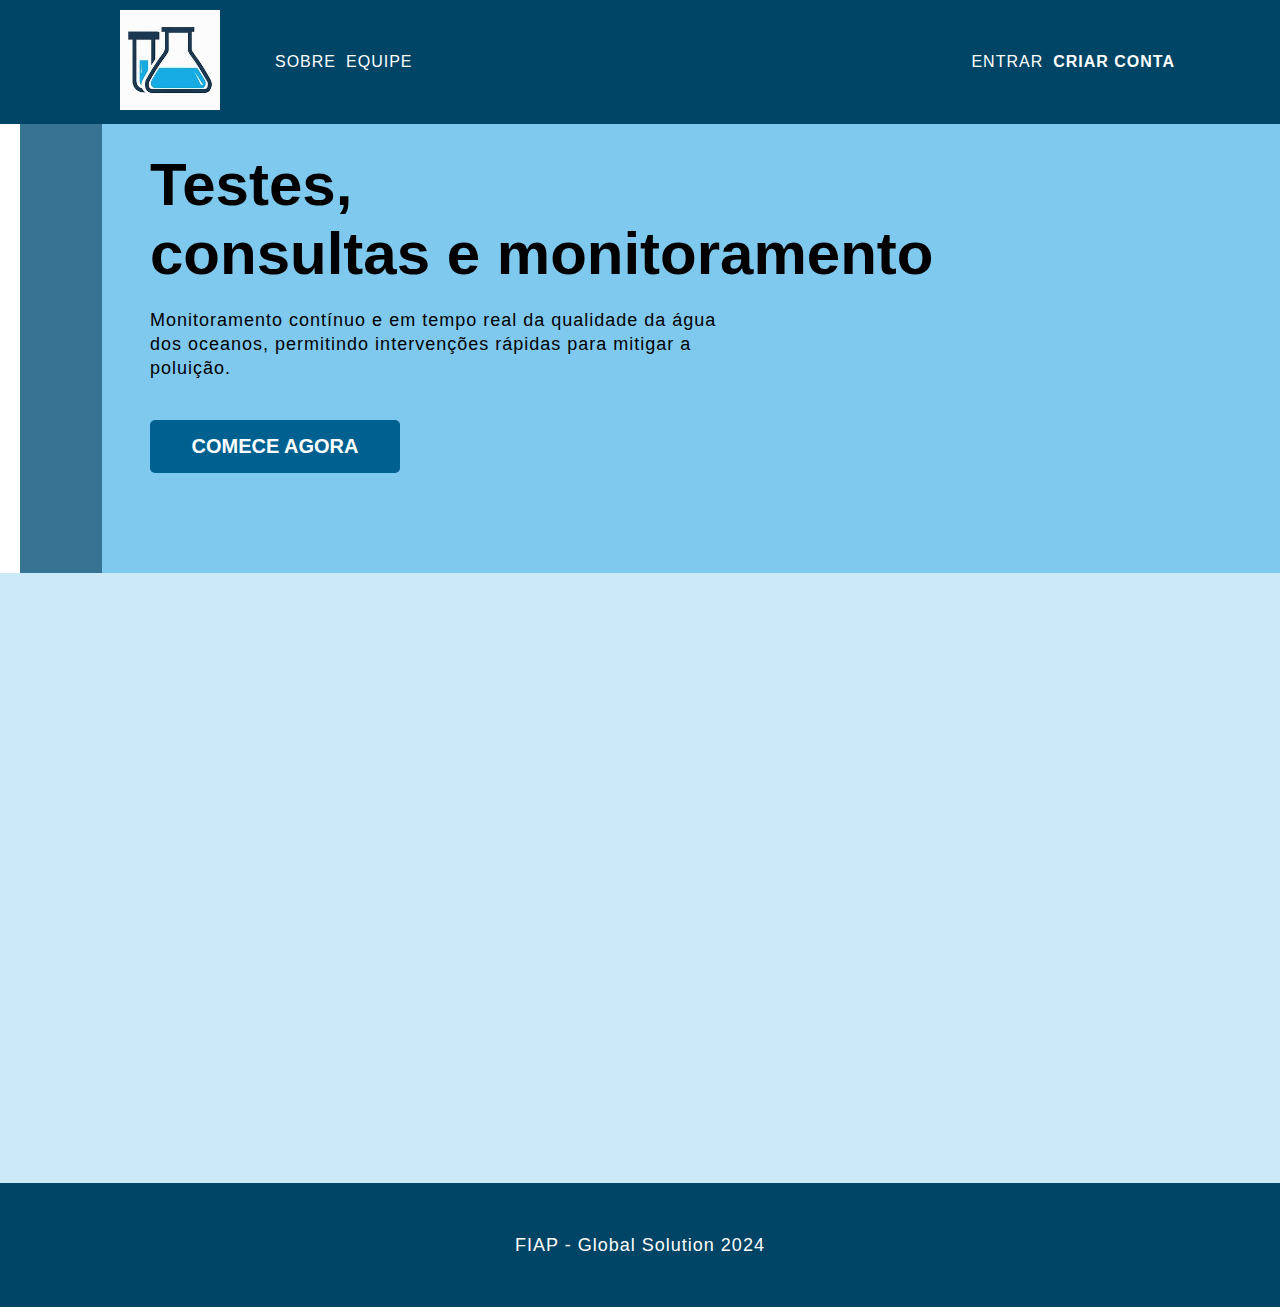
<file: index.html>
<!DOCTYPE html>
<html lang="pt-br">
  <head>
    <meta charset="UTF-8" />
    <meta name="viewport" content="width=device-width, initial-scale=1.0" />
    <link rel="stylesheet" href="estilo.css" />
    <link rel="shortcut icon" href="./img/favicon.png" type="image/png" />
    <script src="reveal.js" defer></script>
    <script src="menu.js" defer></script>
    <title>Chemist-GS</title>
  </head>
  <body>
    <!--- header --->
    <header class="header">
      <div class="menu-caixa">
        <!--- menu sanduiche --->
        <div class="sanduiche" onclick="clickMenu()">
          <!-- Se você precisar adicionar um ícone aqui, adicione o conteúdo SVG -->
        </div>
        <!--- menu perfil --->
        <div class="perfil" onclick="clickPerfil()">
          <!-- Se você precisar adicionar um ícone aqui, adicione o conteúdo SVG -->
        </div>
        <div class="menu-0">
          <div class="logo-site">
            <a href="./index.html"
              ><img src="./img/chemist-icon.jpg" alt="Logo quimica" width="100"
            /></a>
          </div>
          <nav class="menu-1" id="menu">
            <div class="link-site">
              <a href="./paginas/sobre.html" class="sobre">Sobre</a>
            </div>
            <div class="link-site">
              <a href="./paginas/equipe.html" class="equipe">Equipe</a>
            </div>
          </nav>
          <nav class="menu-2" id="perfil">
            <div class="link-site">
              <a href="./paginas/entrar.html" class="login">Entrar</a>
            </div>
            <div class="link-site">
              <a href="./paginas/criar-conta.html" class="cadastro"
                ><b>Criar Conta</b></a
              >
            </div>
          </nav>
        </div>
      </div>
    </header>
    <!--- banner --->
    <main>
      <section class="cta">
        <div class="caixa-banner-index">
          <div class="banner-index">
            <h1>Testes, <br />consultas e monitoramento</h1>
            <p>
              Monitoramento contínuo e em tempo real da qualidade da água dos
              oceanos, permitindo intervenções rápidas para mitigar a poluição.
            </p>
            <a href="./paginas/entrar.html" class="btn">Comece agora</a>
          </div>
        </div>
      </section>
      <!--- como funciona? --->
      <section class="como-funciona">
        <div class="banner-index-2 reveal">
          <h2>Como funciona?</h2>
          <ul class="passo-a-passo">
            <li class="passo-1">
              <h3>Passo 1</h3>
              <p>Selecione o composto químico a ser controlado</p>
            </li>
            <li class="passo-1">
              <h3>Passo 2</h3>
              <p>Retire o kit de sensores em uma rede autorizada</p>
            </li>
            <li class="passo-1">
              <h3>Passo 3</h3>
              <p>Faça o monitoramento constante da qualidade da água</p>
            </li>
          </ul>
          <h3 id="card-obs">
            *Lembre-se de consultar os padrões de cada sensor
          </h3>
        </div>
      </section>
    </main>
    <!--- footer --->
    <footer class="footer">
      <div class="challenge">
        <p>FIAP - Global Solution 2024</p>
      </div>
    </footer>
  </body>
</html>
</file>
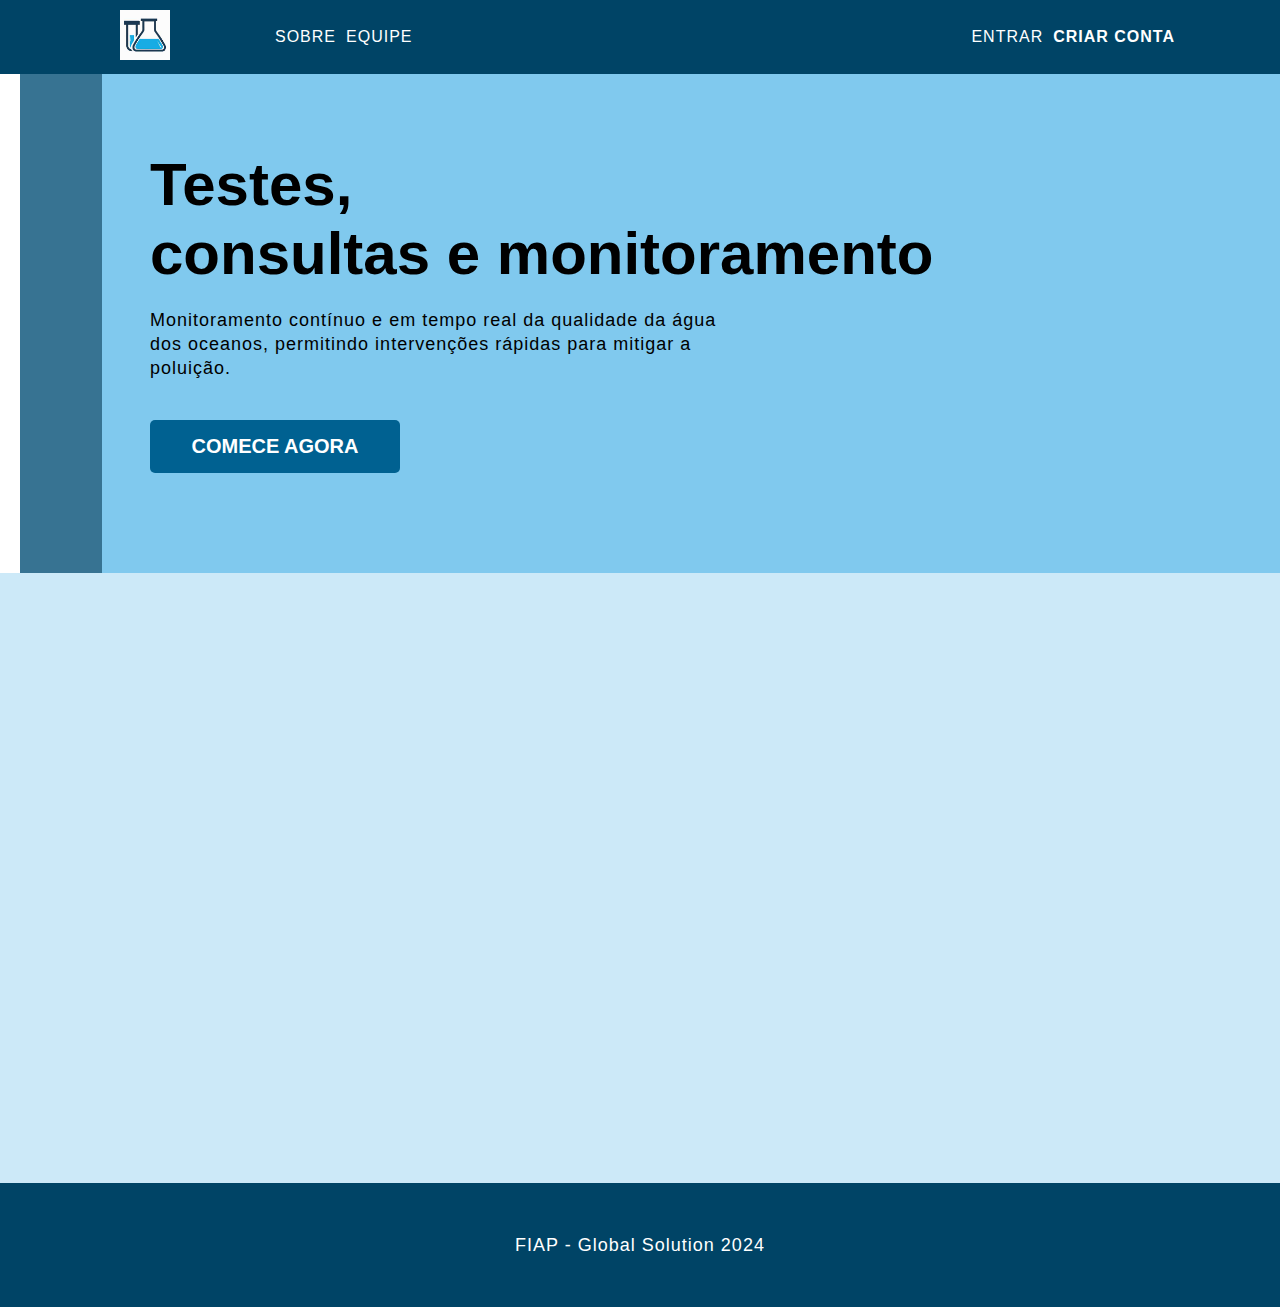
<file: paginas-login/login.html>
<!DOCTYPE html>
<html lang="pt-br">
  <head>
    <meta charset="UTF-8" />
    <meta name="viewport" content="width=device-width, initial-scale=1.0" />
    <link rel="stylesheet" href="../estilo.css" />
    <link rel="shortcut icon" href="../img/favicon.png" type="image/png" />
    <script src="../reveal.js" defer></script>
    <script src="../menu.js" defer></script>
    <script src="./js/logado.js" defer></script>
    <title>AutoÁgil</title>
  </head>
  <body>
    <!--- header --->
    <header class="header">
      <div class="menu-caixa">
        <!--- menu sanduiche --->
        <div class="sanduiche" onclick="clickMenu()">
          <!-- Se você precisar adicionar um ícone aqui, adicione o conteúdo SVG -->
        </div>
        <!--- menu perfil --->
        <div class="perfil" onclick="clickPerfil()">
          <!-- Se você precisar adicionar um ícone aqui, adicione o conteúdo SVG -->
        </div>
        <div class="menu-0">
          <div class="logo-site">
            <a href="../index.html"
              ><img src="../img/chemist-icon.jpg" alt="Logo quimica" width="50"
            /></a>
          </div>
          <nav class="menu-1" id="menu">
            <div class="link-site">
              <a href="./sobre.html" class="sobre">Sobre</a>
            </div>
            <div class="link-site">
              <a href="./equipe.html" class="equipe">Equipe</a>
            </div>
          </nav>
          <nav class="menu-2" id="perfil">
            <div class="link-site">
              <a href="./entrar.html" class="login">Entrar</a>
            </div>
            <div class="link-site">
              <a href="./criar-conta.html" class="cadastro"
                ><b>Criar Conta</b></a
              >
            </div>
          </nav>
        </div>
      </div>
    </header>
    <!--- banner --->
    <main>
      <section class="cta">
        <div class="caixa-banner-index">
          <div class="banner-index">
            <h1>Testes, <br />consultas e monitoramento</h1>
            <p>
              Monitoramento contínuo e em tempo real da qualidade da água dos
              oceanos, permitindo intervenções rápidas para mitigar a poluição.
            </p>
            <a href="./paginas/entrar.html" class="btn">Comece agora</a>
          </div>
        </div>
      </section>
      <!--- como funciona? --->
      <section class="como-funciona">
        <div class="banner-index-2 reveal">
          <h2>Como funciona?</h2>
          <ul class="passo-a-passo">
            <li class="passo-1">
              <h3>Passo 1</h3>
              <p>Selecione o composto químico a ser controlado</p>
            </li>
            <li class="passo-1">
              <h3>Passo 2</h3>
              <p>Retire o kit de sensores em uma rede autorizada</p>
            </li>
            <li class="passo-1">
              <h3>Passo 3</h3>
              <p>Faça o monitoramento constante da qualidade da água</p>
            </li>
          </ul>
          <h3 id="card-obs">
            *Lembre-se de consultar os padrões de cada sensor
          </h3>
        </div>
      </section>
    </main>
    <!--- footer --->
    <footer class="footer">
      <div class="challenge">
        <p>FIAP - Global Solution 2024</p>
      </div>
    </footer>
  </body>
</html>
</file>
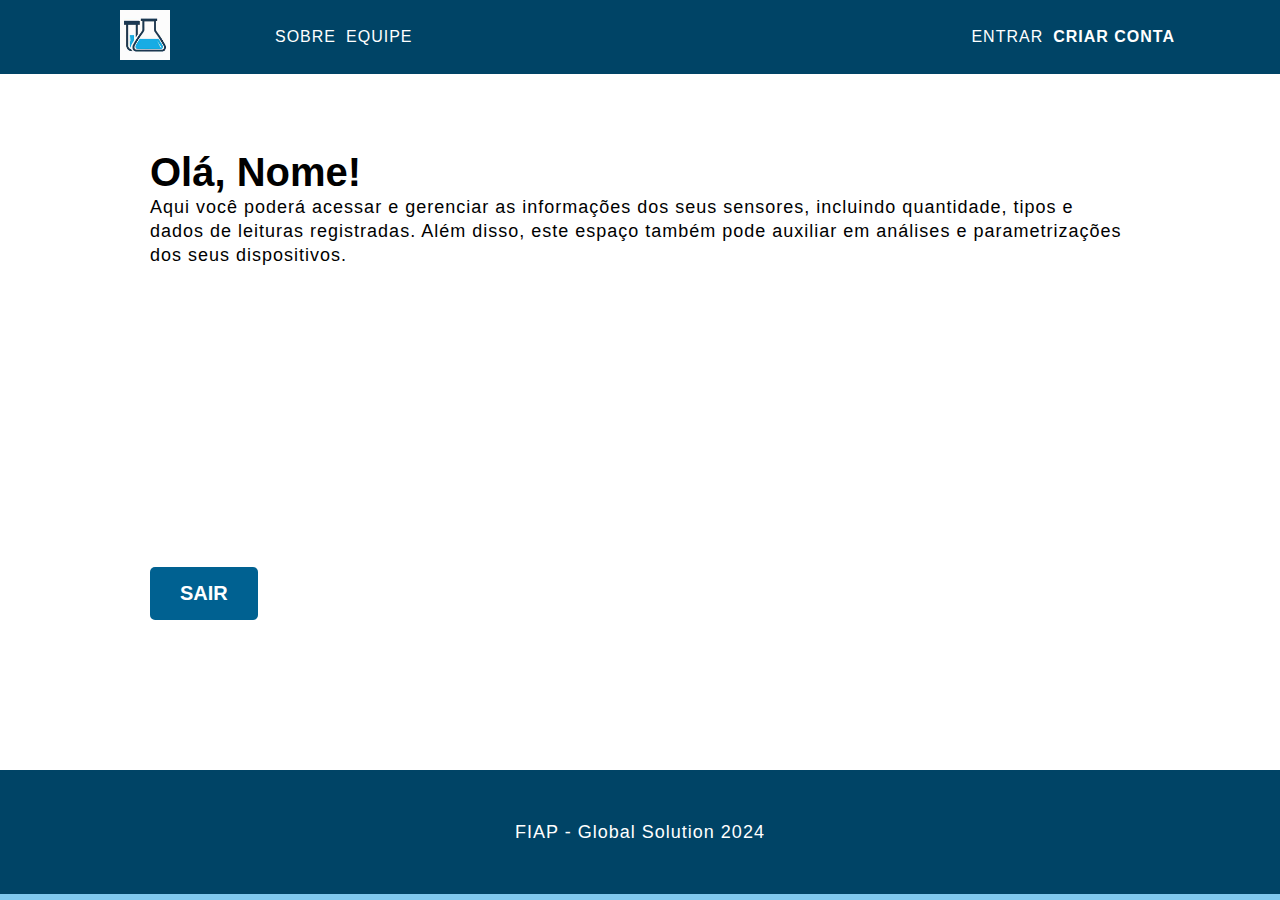
<file: paginas-login/minha-conta.html>
<!DOCTYPE html>
<html lang="pt-br">
  <head>
    <meta charset="UTF-8" />
    <meta name="viewport" content="width=device-width, initial-scale=1.0" />
    <link rel="stylesheet" href="../estilo.css" />
    <link rel="stylesheet" href="./css/minha-conta.css" />
    <link rel="shortcut icon" href="../img/favicon.png" type="image/png" />
    <script src="../reveal.js" defer></script>
    <script src="../menu.js" defer></script>
    <script src="./js/logado.js" defer></script>
    <title>Minha Conta</title>
  </head>
  <body>
    <!--- header --->
    <header class="header">
      <div class="menu-caixa">
        <!--- menu sanduiche --->
        <div class="sanduiche" onclick="clickMenu()">
          <!-- Se você precisar adicionar um ícone aqui, adicione o conteúdo SVG -->
        </div>
        <!--- menu perfil --->
        <div class="perfil" onclick="clickPerfil()">
          <!-- Se você precisar adicionar um ícone aqui, adicione o conteúdo SVG -->
        </div>
        <div class="menu-0">
          <div class="logo-site">
            <a href="../index.html"
              ><img src="../img/chemist-icon.jpg" alt="Logo quimica" width="50"
            /></a>
          </div>
          <nav class="menu-1" id="menu">
            <div class="link-site">
              <a href="./sobre.html" class="sobre">Sobre</a>
            </div>
            <div class="link-site">
              <a href="./equipe.html" class="equipe">Equipe</a>
            </div>
          </nav>
          <nav class="menu-2" id="perfil">
            <div class="link-site">
              <a href="./entrar.html" class="login">Entrar</a>
            </div>
            <div class="link-site">
              <a href="./criar-conta.html" class="cadastro"
                ><b>Criar Conta</b></a
              >
            </div>
          </nav>
        </div>
      </div>
    </header>
    <!--- banner --->
    <main>
      <section class="caixa-dados">
        <div class="dados-perfil">
          <h1>Olá, <span id="nome-usuario">Nome</span>!</h1>
          <p>
            Aqui você poderá acessar e gerenciar as informações dos seus
            sensores, incluindo quantidade, tipos e dados de leituras
            registradas. Além disso, este espaço também pode auxiliar em
            análises e parametrizações dos seus dispositivos.
          </p>
          <a href="#" id="logout" class="btn">Sair</a>
        </div>
      </section>
    </main>
    <!--- footer --->
    <footer class="footer">
      <div class="challenge">
        <p>FIAP - Global Solution 2024</p>
      </div>
    </footer>
  </body>
</html>
</file>
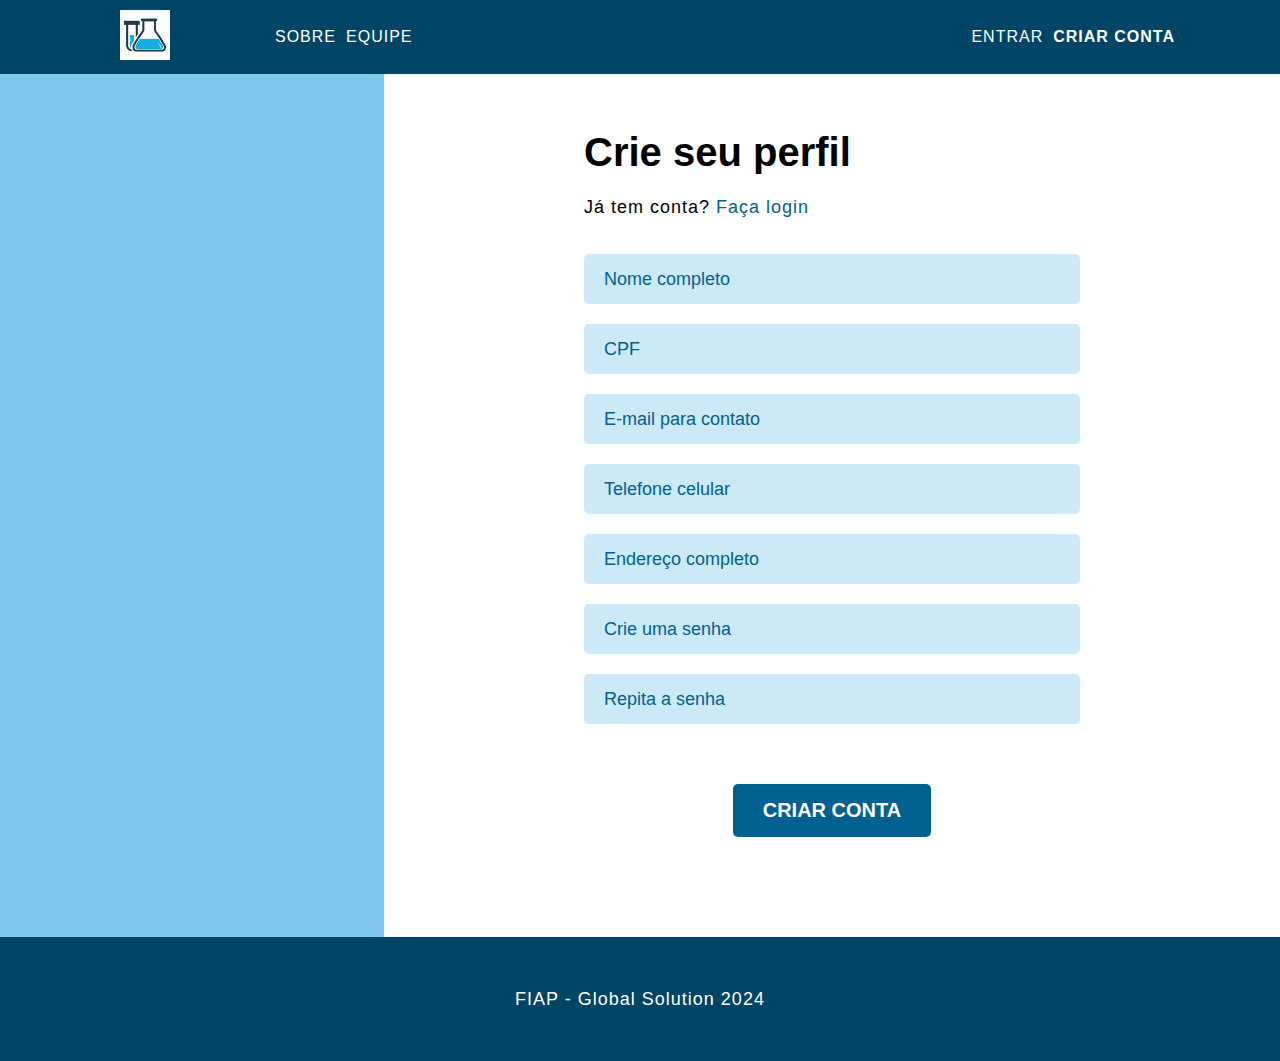
<file: paginas/criar-conta.html>
<!DOCTYPE html>
<html lang="pt-br">
  <head>
    <meta charset="UTF-8" />
    <meta name="viewport" content="width=device-width, initial-scale=1.0" />
    <link rel="stylesheet" href="../estilo.css" />
    <link rel="stylesheet" href="./css/criar-conta.css" />
    <link rel="shortcut icon" href="../img/favicon.png" type="image/png" />
    <script src="../menu.js" defer></script>
    <title>Entrar</title>
  </head>
  <body>
    <!--- header -->

    <header class="header">
      <div class="menu-caixa">
        <!--- menu sanduiche --->
        <div class="sanduiche" onclick="clickMenu()">
          <!-- Conteúdo SVG -->
        </div>
        <!--- menu perfil --->
        <div class="perfil" onclick="clickPerfil()">
          <!-- Conteúdo SVG -->
        </div>
        <div class="menu-0">
          <div class="logo-site">
            <a href="../index.html"
              ><img src="../img/chemist-icon.jpg" alt="Logo química" width="50"
            /></a>
          </div>
          <nav class="menu-1" id="menu">
            <div class="link-site">
              <a href="./sobre.html" class="sobre">Sobre</a>
            </div>
            <div class="link-site">
              <a href="./equipe.html" class="equipe">Equipe</a>
            </div>
          </nav>
          <nav class="menu-2" id="perfil">
            <div class="link-site">
              <a href="./entrar.html" class="login">Entrar</a>
            </div>
            <div class="link-site">
              <a href="./criar-conta.html" class="cadastro"
                ><b>Criar Conta</b></a
              >
            </div>
          </nav>
        </div>
      </div>
    </header>
    <!--- caixa de cadastro --->
    <main>
      <section class="banner-cadastro">
        <div class="caixa-cadastro">
          <h1>Crie seu perfil</h1>
          <p>
            Já tem conta? <a href="./entrar.html" class="txt">Faça login</a>
          </p>
          <!--- cadastro "provisório" (não funcional) --->
          <form action="#" method="get">
            <fieldset class="fieldset-caixa">
              <div class="dados-cliente">
                <input
                  class="barra"
                  type="text"
                  name="txtNome"
                  id="idNome"
                  placeholder="Nome completo"
                  required
                />
              </div>
              <div class="dados-cliente">
                <input
                  class="barra"
                  type="number"
                  name="numCpf"
                  id="idCpf"
                  placeholder="CPF"
                  required
                />
              </div>
              <div class="dados-cliente">
                <input
                  class="barra"
                  type="email"
                  name="txtEmail"
                  id="idEmail"
                  placeholder="E-mail para contato"
                  required
                />
              </div>
              <div class="dados-cliente">
                <input
                  class="barra"
                  type="number"
                  name="numCelular"
                  id="idCelular"
                  placeholder="Telefone celular"
                  required
                />
              </div>
              <div class="dados-cliente">
                <input
                  class="barra"
                  type="text"
                  name="txtEndereco"
                  id="idEndereco"
                  placeholder="Endereço completo"
                  required
                />
              </div>
              <div class="dados-cliente">
                <input
                  class="barra"
                  type="password"
                  name="txtSenha"
                  id="idSenha"
                  placeholder="Crie uma senha"
                  required
                />
              </div>
              <div class="dados-cliente">
                <input
                  class="barra"
                  type="password"
                  name="txtConfirmarSenha"
                  id="idConfirmarSenha"
                  placeholder="Repita a senha"
                  required
                />
              </div>
            </fieldset>
          </form>
          <div class="criar-conta">
            <button class="btn" type="submit" id="btnSubmit">
              Criar conta
            </button>
          </div>
        </div>
      </section>
    </main>
    <!--- footer --->
    <footer class="footer">
      <div class="challenge">
        <p>FIAP - Global Solution 2024</p>
      </div>
    </footer>
  </body>
</html>
</file>
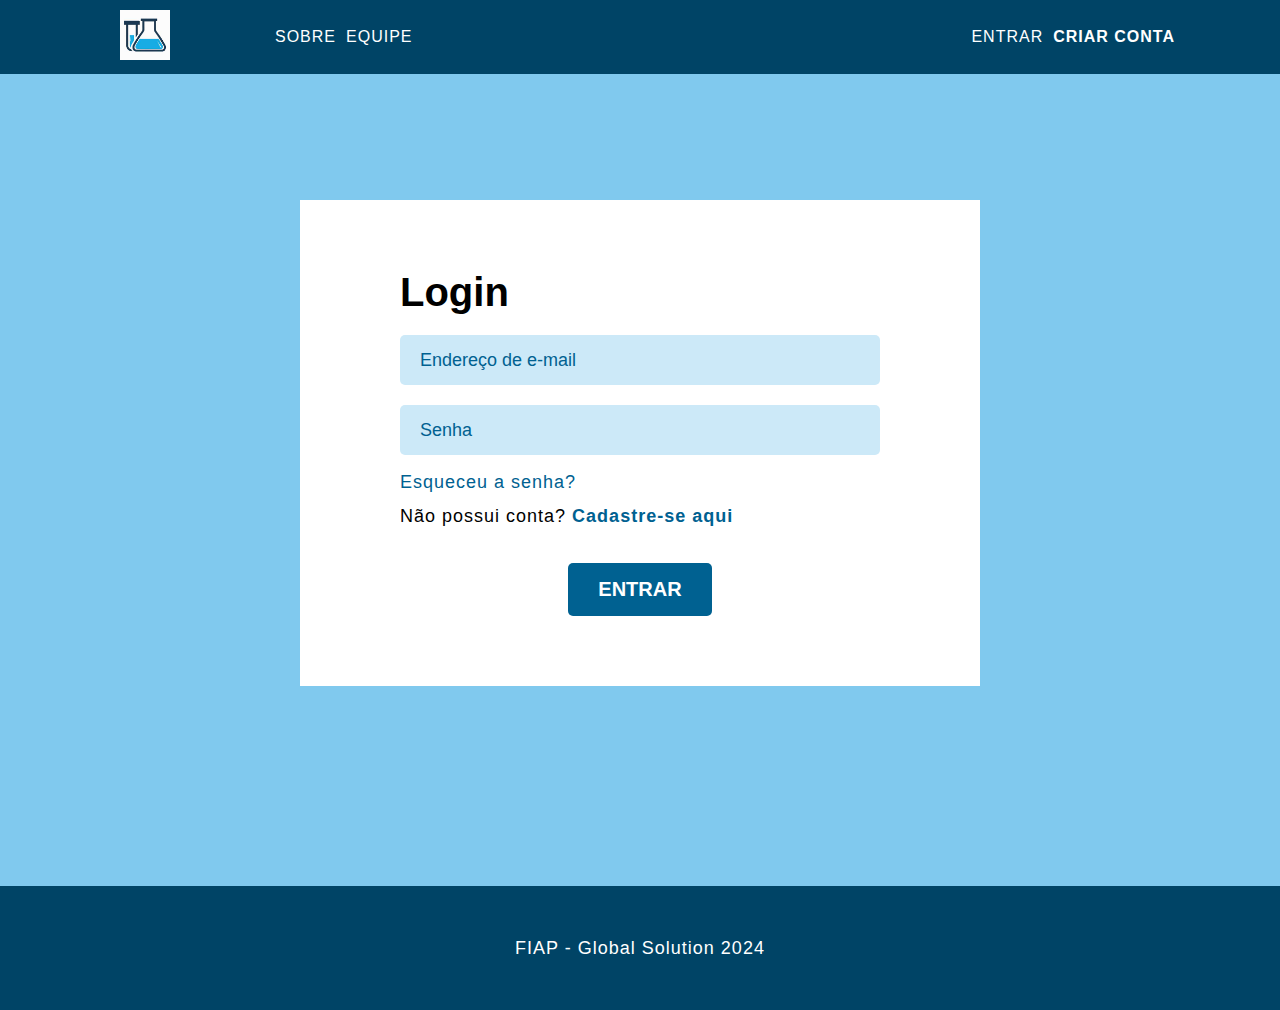
<file: paginas/entrar.html>
<!DOCTYPE html>
<html lang="pt-br">
  <head>
    <meta charset="UTF-8" />
    <meta name="viewport" content="width=device-width, initial-scale=1.0" />
    <link rel="stylesheet" href="../estilo.css" />
    <link rel="stylesheet" href="./css/entrar.css" />
    <link rel="shortcut icon" href="../img/favicon.png" type="image/png" />
    <script src="../reveal.js" defer></script>
    <script src="./js/entrar.js" defer></script>
    <script src="../menu.js" defer></script>
    <title>Entrar</title>
  </head>
  <body>
    <!--- header -->
    <header class="header">
      <div class="menu-caixa">
        <!--- menu sanduiche --->
        <div class="sanduiche" onclick="clickMenu()">
          <!-- Se você precisar adicionar um ícone aqui, adicione o conteúdo SVG -->
        </div>
        <!--- menu perfil --->
        <div class="perfil" onclick="clickPerfil()">
          <!-- Se você precisar adicionar um ícone aqui, adicione o conteúdo SVG -->
        </div>
        <div class="menu-0">
          <div class="logo-site">
            <a href="../index.html"
              ><img src="../img/chemist-icon.jpg" alt="Logo quimica" width="50"
            /></a>
          </div>
          <nav class="menu-1" id="menu">
            <div class="link-site">
              <a href="./sobre.html" class="sobre">Sobre</a>
            </div>
            <div class="link-site">
              <a href="./equipe.html" class="equipe">Equipe</a>
            </div>
          </nav>
          <nav class="menu-2" id="perfil">
            <div class="link-site">
              <a href="./entrar.html" class="login">Entrar</a>
            </div>
            <div class="link-site">
              <a href="./criar-conta.html" class="cadastro"
                ><b>Criar Conta</b></a
              >
            </div>
          </nav>
        </div>
      </div>
    </header>
    <!--- caixa de login --->
    <main>
      <section class="banner-login">
        <div class="caixa-login">
          <h1>Login</h1>
          <p class="validacao"></p>
          <!--- login "provisório" (não funcional) --->
          <form
            action="#"
            method="get"
            onsubmit="return validacao(idEmail,idSenha)"
          >
            <fieldset class="fieldset-caixa">
              <div class="email-senha">
                <input
                  class="barra"
                  type="email"
                  name="txtEmail"
                  id="idEmail"
                  placeholder="Endereço de e-mail"
                  minlength="10"
                  maxlength="50"
                  required
                />
              </div>
              <div class="email-senha">
                <input
                  class="barra"
                  type="password"
                  name="txtSenha"
                  id="idSenha"
                  placeholder="Senha"
                  minlength="8"
                  maxlength="20"
                  required
                />
              </div>
              <p><a href="/" class="txt">Esqueceu a senha?</a></p>
              <p>
                Não possui conta?
                <a href="/paginas/criar-conta.html" class="txt"
                  ><b>Cadastre-se aqui</b></a
                >
              </p>
              <div class="entrar">
                <button class="btn" type="submit" id="btnSubmit">Entrar</button>
              </div>
            </fieldset>
          </form>
        </div>
      </section>
    </main>
    <!--- footer --->
    <footer class="footer">
      <div class="challenge">
        <p>FIAP - Global Solution 2024</p>
      </div>
    </footer>
  </body>
</html>
</file>
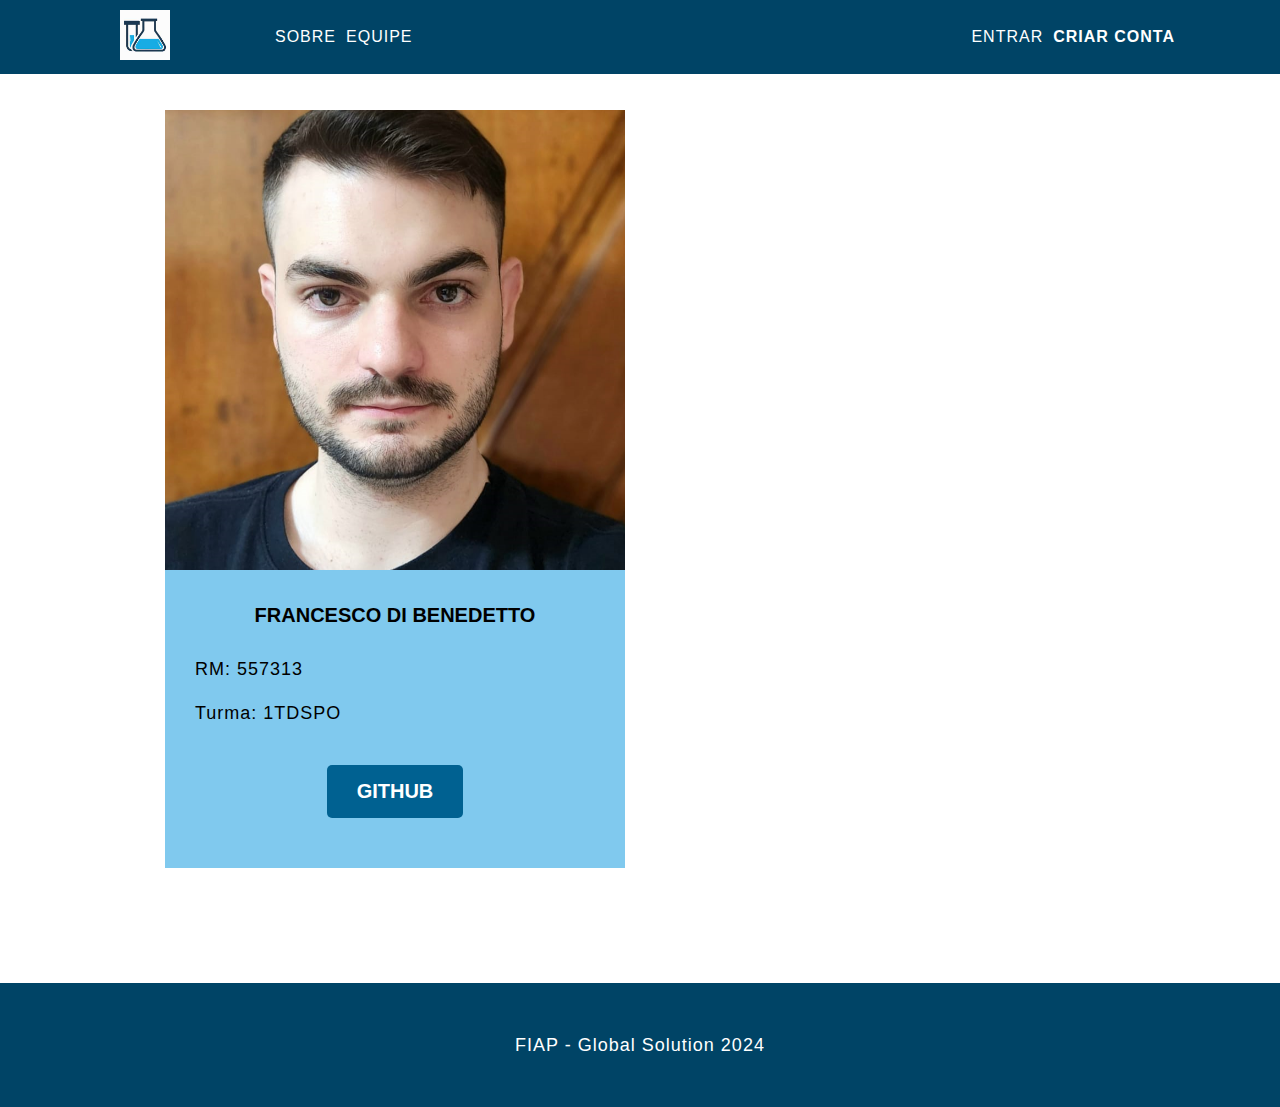
<file: paginas/equipe.html>
<!DOCTYPE html>
<html lang="pt-br">
  <head>
    <meta charset="UTF-8" />
    <meta name="viewport" content="width=device-width, initial-scale=1.0" />
    <link rel="stylesheet" href="../estilo.css" />
    <link rel="stylesheet" href="./css/equipe.css" />
    <link rel="shortcut icon" href="../img/favicon.png" type="image/png" />
    <script src="../reveal.js" defer></script>
    <script src="../menu.js" defer></script>
    <title>Equipe</title>
  </head>
  <body>
    <!--- header -->
    <header class="header">
      <div class="menu-caixa">
        <!--- menu sanduiche --->
        <div class="sanduiche" onclick="clickMenu()">
          <!-- Se você precisar adicionar um ícone aqui, adicione o conteúdo SVG -->
        </div>
        <!--- menu perfil --->
        <div class="perfil" onclick="clickPerfil()">
          <!-- Se você precisar adicionar um ícone aqui, adicione o conteúdo SVG -->
        </div>
        <div class="menu-0">
          <div class="logo-site">
            <a href="../index.html"
              ><img src="../img/chemist-icon.jpg" alt="Logo quimica" width="50"
            /></a>
          </div>
          <nav class="menu-1" id="menu">
            <div class="link-site">
              <a href="./sobre.html" class="sobre">Sobre</a>
            </div>
            <div class="link-site">
              <a href="./equipe.html" class="equipe">Equipe</a>
            </div>
          </nav>
          <nav class="menu-2" id="perfil">
            <div class="link-site">
              <a href="./entrar.html" class="login">Entrar</a>
            </div>
            <div class="link-site">
              <a href="./criar-conta.html" class="cadastro"
                ><b>Criar Conta</b></a
              >
            </div>
          </nav>
        </div>
      </div>
    </header>
    <main>
      <!--- integrantes --->
      <section class="banner-integrantes">
        <div class="cards-integrantes">
          <h1>Integrantes</h1>
          <ul class="equipe-farol">
            <li class="membro-1">
              <div class="card-foto">
                <img
                  src="./img/francesco.png"
                  alt="Foto do integrante Francesco"
                />
              </div>
              <h1>Francesco Di Benedetto</h1>
              <p>RM: 557313</p>
              <p>Turma: 1TDSPO</p>
              <a
                class="btn"
                href="https://github.com/FrancescoDiBenedetto"
                target="_blank"
                >Github</a
              >
            </li>
          </ul>
        </div>
      </section>
    </main>
    <!--- footer --->
    <footer class="footer">
      <div class="challenge">
        <p>FIAP - Global Solution 2024</p>
      </div>
    </footer>
  </body>
</html>
</file>
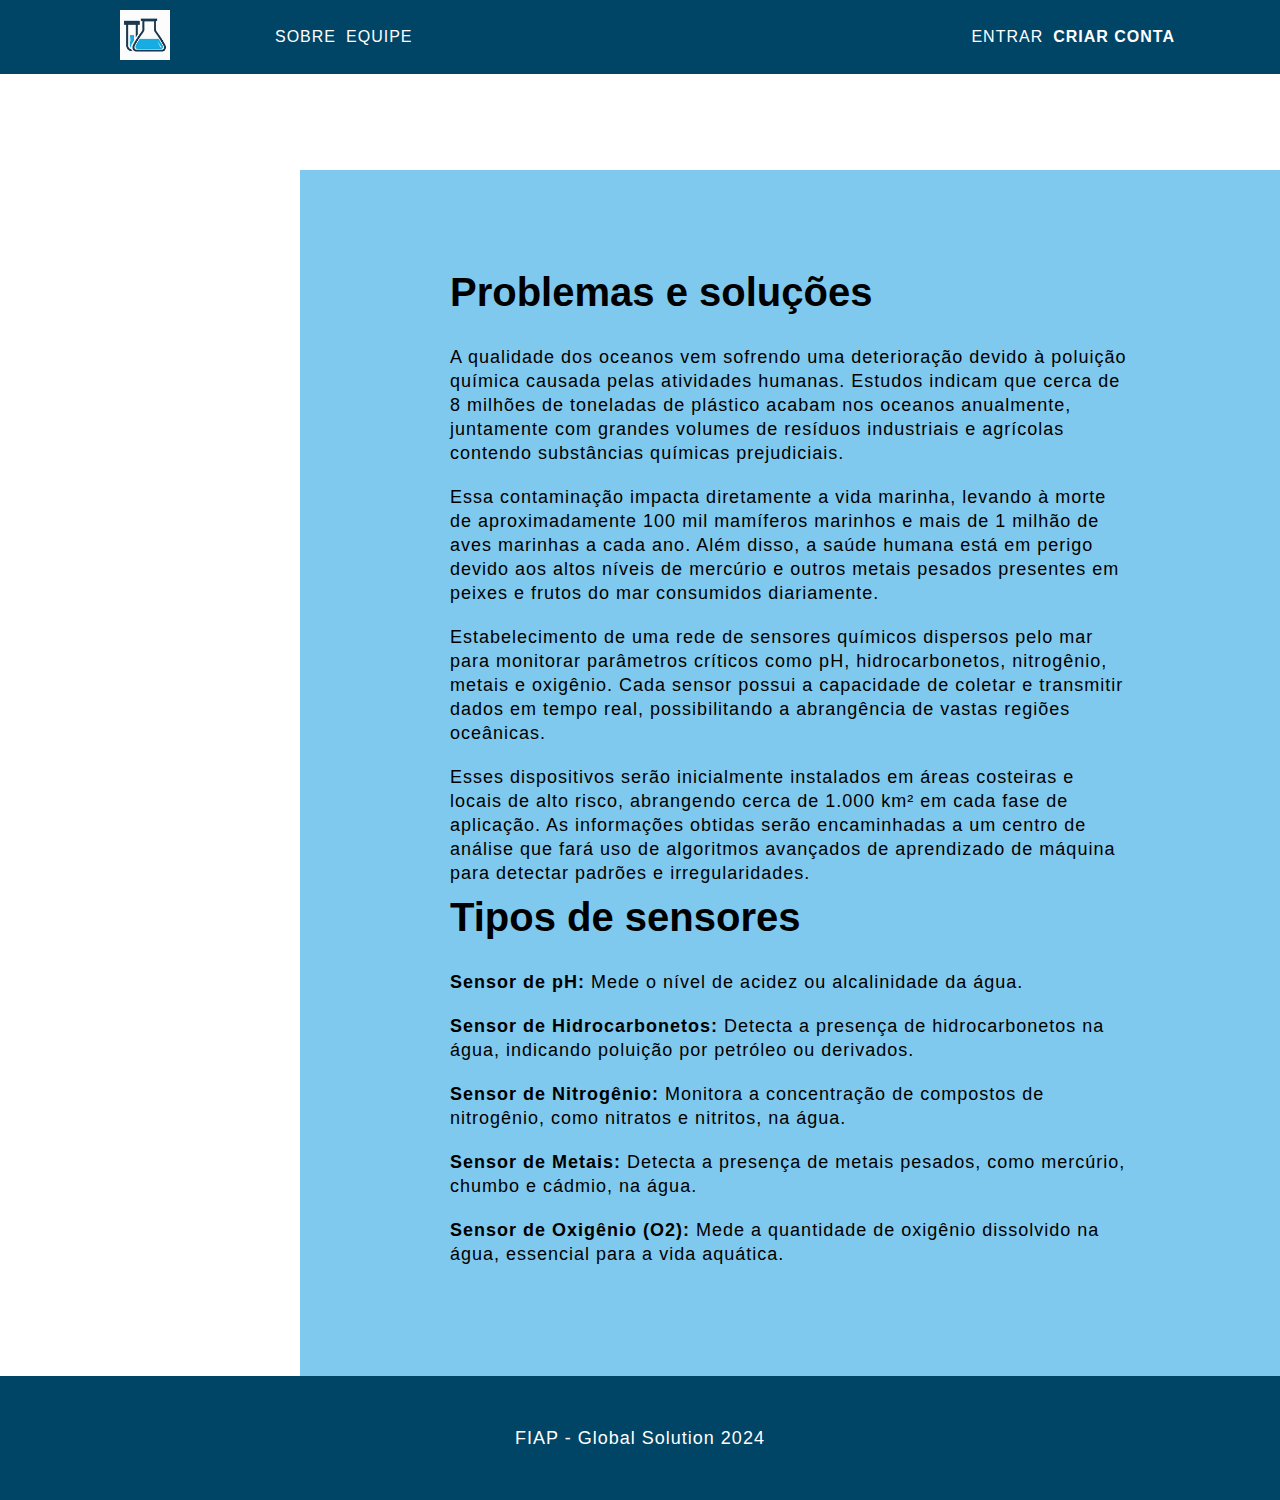
<file: paginas/sobre.html>
<!DOCTYPE html>
<html lang="pt-br">
  <head>
    <meta charset="UTF-8" />
    <meta name="viewport" content="width=device-width, initial-scale=1.0" />
    <link rel="stylesheet" href="../estilo.css" />
    <link rel="stylesheet" href="./css/sobre.css" />
    <link rel="shortcut icon" href="../img/favicon.png" type="image/png" />
    <script src="../reveal.js" defer></script>
    <script src="../menu.js" defer></script>
    <title>Sobre Nós</title>
  </head>
  <body>
    <!--- header --->

    <header class="header">
      <div class="menu-caixa">
        <!--- menu sanduiche --->
        <div class="sanduiche" onclick="clickMenu()">
          <!-- Conteúdo SVG -->
        </div>
        <!--- menu perfil --->
        <div class="perfil" onclick="clickPerfil()">
          <!-- Conteúdo SVG -->
        </div>
        <div class="menu-0">
          <div class="logo-site">
            <a href="../index.html"
              ><img src="../img/chemist-icon.jpg" alt="Logo química" width="50"
            /></a>
          </div>
          <nav class="menu-1" id="menu">
            <div class="link-site">
              <a href="./sobre.html" class="sobre">Sobre</a>
            </div>
            <div class="link-site">
              <a href="./equipe.html" class="equipe">Equipe</a>
            </div>
          </nav>
          <nav class="menu-2" id="perfil">
            <div class="link-site">
              <a href="./entrar.html" class="login">Entrar</a>
            </div>
            <div class="link-site">
              <a href="./criar-conta.html" class="cadastro"
                ><b>Criar Conta</b></a
              >
            </div>
          </nav>
        </div>
      </div>
    </header>
    <!--- sobre --->
    <main>
      <section class="banner-sobre">
        <div class="resumo-sobre">
          <h1>Problemas e soluções</h1>
          <p>
            A qualidade dos oceanos vem sofrendo uma deterioração devido à
            poluição química causada pelas atividades humanas. Estudos indicam
            que cerca de 8 milhões de toneladas de plástico acabam nos oceanos
            anualmente, juntamente com grandes volumes de resíduos industriais e
            agrícolas contendo substâncias químicas prejudiciais.
          </p>
          <p>
            Essa contaminação impacta diretamente a vida marinha, levando à
            morte de aproximadamente 100 mil mamíferos marinhos e mais de 1
            milhão de aves marinhas a cada ano. Além disso, a saúde humana está
            em perigo devido aos altos níveis de mercúrio e outros metais
            pesados presentes em peixes e frutos do mar consumidos diariamente.
          </p>
          <p>
            Estabelecimento de uma rede de sensores químicos dispersos pelo mar
            para monitorar parâmetros críticos como pH, hidrocarbonetos,
            nitrogênio, metais e oxigênio. Cada sensor possui a capacidade de
            coletar e transmitir dados em tempo real, possibilitando a
            abrangência de vastas regiões oceânicas.
          </p>
          <p>
            Esses dispositivos serão inicialmente instalados em áreas costeiras
            e locais de alto risco, abrangendo cerca de 1.000 km² em cada fase
            de aplicação. As informações obtidas serão encaminhadas a um centro
            de análise que fará uso de algoritmos avançados de aprendizado de
            máquina para detectar padrões e irregularidades.
          </p>
          <h1>Tipos de sensores</h1>
          <p>
            <strong>Sensor de pH:</strong> Mede o nível de acidez ou
            alcalinidade da água.
          </p>
          <p>
            <strong>Sensor de Hidrocarbonetos:</strong> Detecta a presença de
            hidrocarbonetos na água, indicando poluição por petróleo ou
            derivados.
          </p>
          <p>
            <strong>Sensor de Nitrogênio:</strong> Monitora a concentração de
            compostos de nitrogênio, como nitratos e nitritos, na água.
          </p>
          <p>
            <strong>Sensor de Metais:</strong> Detecta a presença de metais
            pesados, como mercúrio, chumbo e cádmio, na água.
          </p>
          <p>
            <strong>Sensor de Oxigênio (O2):</strong> Mede a quantidade de
            oxigênio dissolvido na água, essencial para a vida aquática.
          </p>
        </div>
      </section>
    </main>
    <!--- footer --->
    <footer class="footer">
      <div class="challenge">
        <p>FIAP - Global Solution 2024</p>
      </div>
    </footer>
  </body>
</html>
</file>
<file: estilo.css>
* {
  margin: 0;
  padding: 0;
  box-sizing: border-box;
}
body {
  background-color: #80c9ee;
}
h1,
h2 {
  font-family: "Poppins", sans-serif;
  font-size: 40px;
}
h3 {
  font-family: "Poppins", sans-serif;
  font-size: 40px;
}
p {
  font-family: "Inter", sans-serif;
  font-size: 18px;
  letter-spacing: 1px;
  line-height: 24px;
}
a {
  text-decoration: none;
}
li {
  list-style: none;
}
summary {
  font-family: "Poppins", sans-serif;
  font-size: 20px;
  letter-spacing: 1px;
  text-transform: uppercase;
  font-weight: 500;
}
.btn {
  background-color: #006191;
  color: #ffffff;
  width: auto;
  display: inline-block;
  border: none;
  font-family: "Poppins", sans-serif;
  font-size: 20px;
  font-weight: 600;
  text-align: center;
  text-decoration: none;
  text-transform: uppercase;
  padding: 15px 30px;
  border-radius: 5px;
  cursor: pointer;
}
.btn:hover {
  background-color: #004466;
}
/* fade */
@keyframes fade-in {
  0% {
    opacity: 0;
    transform: translateY(20px);
  }
  100% {
    opacity: 1;
    transform: translateY();
  }
}
/* reveal */
.reveal {
  position: relative;
  transform: translateY(0px);
  opacity: 0;
  transition: all 2s;
}
.reveal.active {
  transform: translateY();
  opacity: 1;
}
/* header */
.logo-site {
  width: 150px;
  margin: 10px;
}
.header {
  background-color: #004466;
  position: fixed;
  width: 100%;
  top: 0;
  left: 0;
  z-index: 10;
}
.menu-1 a {
  color: #ffffff;
  text-transform: uppercase;
  font-family: "Poppins", sans-serif;
  font-weight: 400;
  letter-spacing: 1px;
}
.menu-1 a:hover {
  color: #000000;
}
.menu-2 a {
  color: #ffffff;
  text-transform: uppercase;
  font-family: "Poppins", sans-serif;
  font-weight: 400;
  letter-spacing: 1px;
}
.menu-2 a:hover {
  color: #000000;
}
.sobre.selected,
.prob-freq.selected,
.equipe.selected,
.minha-conta.selected {
  color: #000000;
}
.menu-0 {
  display: flex;
  padding: 0 100px;
  align-items: center;
}
.menu-1 {
  display: flex;
}
.menu-2 {
  display: flex;
  margin-left: auto;
}
.logo-site {
  padding: 0 10px;
}
.link-site {
  padding: 20px 10px;
}
.sanduiche {
  display: none;
}
.perfil {
  display: none;
}
/* responsividade header */
@media screen and (min-width: 1200px) and (max-width: 1440px) {
  .menu-1 a,
  .menu-2 a {
    font-size: 16px;
  }
  .link-site {
    padding: 20px 5px;
  }
}
@media screen and (min-width: 1024px) and (max-width: 1199px) {
  .menu-0 {
    padding: 0 50px;
  }
  .menu-1 a,
  .menu-2 a {
    font-size: 14px;
  }
  .link-site {
    padding: 22px 5px;
  }
}
@media screen and (min-width: 768px) and (max-width: 1023px) {
  .menu-0 {
    padding: 0 0 0 170px;
  }
  .menu-1 {
    background-color: #004466;
    display: none;
    justify-content: start;
    flex-direction: column;
    align-items: center;
    position: fixed;
    margin: 60px 0 0 0;
    top: 0;
    left: 100px;
    width: 250px;
  }
  .menu-2 {
    padding: 0 100px;
  }
  .sanduiche {
    display: flex;
    position: fixed;
    cursor: pointer;
    padding: 0 0 0 100px;
  }
}
@media screen and (min-width: 500px) and (max-width: 767px) {
  .menu-0 {
    justify-content: end;
  }
  .menu-1 {
    background-color: #004466;
    display: none;
    justify-content: start;
    flex-direction: column;
    align-items: center;
    position: fixed;
    margin: 60px 0 0 0;
    top: 0;
    left: 150px;
    width: 250px;
  }
  .menu-2 {
    background-color: #004466;
    display: none;
    justify-content: start;
    flex-direction: column;
    align-items: center;
    position: fixed;
    margin: 60px 0 0 0;
    top: 0;
    left: 100px;
    width: 250px;
  }
  .sanduiche {
    display: flex;
    position: fixed;
    cursor: pointer;
    padding: 0 0 0 150px;
  }
  .perfil {
    display: flex;
    position: fixed;
    cursor: pointer;
    padding: 10px 0 0 100px;
  }
}
@media screen and (min-width: 320px) and (max-width: 499px) {
  .menu-0 {
    padding: 0 0 0 150px;
  }
  .menu-1 {
    background-color: #004466;
    display: none;
    justify-content: start;
    flex-direction: column;
    align-items: center;
    position: fixed;
    margin: 60px 0 0 0;
    top: 0;
    left: 100px;
    width: 250px;
  }
  .menu-2 {
    background-color: #004466;
    display: none;
    justify-content: start;
    flex-direction: column;
    align-items: center;
    position: fixed;
    margin: 60px 0 0 0;
    top: 0;
    left: 50px;
    width: 250px;
  }
  .sanduiche {
    display: flex;
    position: fixed;
    cursor: pointer;
    padding: 0 0 0 100px;
  }
  .perfil {
    display: flex;
    position: fixed;
    cursor: pointer;
    padding: 10px 0 0 50px;
  }
}
/* footer */
.footer {
  background-color: #004466;
  width: 100%;
  bottom: 0;
}
.challenge {
  padding: 50px 150px 50px 150px;
  text-align: center;
  color: #fff;
}
/* responsividade footer */
@media screen and (min-width: 320px) and (max-width: 767px) {
  .challenge {
    padding: 50px 50px;
  }
}
/* index */
/* banner principal */
.cta {
  background-color: #164d68b0;
  width: 8%;
}
.caixa-banner-index {
  background-color: #ffffff;
  width: 20%;
  padding: 150px 0 100px;
}
.banner-index {
  display: flex;
  flex-direction: column;
  padding: 0 0 0 150px;
  animation: fade-in 3s;
}
.banner-index h1 {
  font-size: 60px;
  width: 900px;
}
.banner-index h2 {
  font-size: 80px;
  width: 900px;
}
.banner-index p {
  padding: 20px 0 40px;
  width: 600px;
}
.banner-index a {
  width: 250px;
}
/* responsividade banner principal */
@media screen and (min-width: 1024px) and (max-width: 1100px) {
  .banner-index h1 {
    font-size: 50px;
    width: 800px;
  }
  .banner-index h2 {
    font-size: 70px;
    width: 800px;
  }
  .banner-index p {
    padding: 20px 0 40px;
    width: 500px;
  }
}
@media screen and (min-width: 768px) and (max-width: 1023px) {
  .caixa-banner-index {
    width: 45%;
  }
  .banner-index h1 {
    font-size: 40px;
    width: 600px;
  }
  .banner-index h2 {
    font-size: 60px;
    width: 600px;
  }
  .banner-index p {
    padding: 20px 0 40px;
    width: 500px;
  }
}
@media screen and (min-width: 560px) and (max-width: 767px) {
  .caixa-banner-index {
    width: 50%;
  }
  .banner-index {
    padding: 0 0 0 100px;
  }
  .banner-index h1 {
    font-size: 50px;
    width: 400px;
  }
  .banner-index h2 {
    font-size: 70px;
    width: 400px;
  }
  .banner-index p {
    padding: 20px 0 40px;
    width: 400px;
  }
}
@media screen and (min-width: 400px) and (max-width: 559px) {
  .caixa-banner-index {
    width: 45%;
  }
  .banner-index {
    padding: 0 0 0 50px;
  }
  .banner-index h1 {
    font-size: 40px;
    width: 300px;
  }
  .banner-index h2 {
    font-size: 60px;
    width: 350px;
  }
  .banner-index p {
    padding: 20px 0 40px;
    width: 300px;
  }
}
@media screen and (min-width: 320px) and (max-width: 399px) {
  .caixa-banner-index {
    width: 100%;
  }
  .banner-index {
    padding: 0 0 0 20px;
  }
  .banner-index h1 {
    font-size: 30px;
    width: 150px;
  }
  .banner-index h2 {
    font-size: 40px;
    width: 150px;
  }
  .banner-index p {
    padding: 20px 0 40px;
    width: 200px;
  }
}
/* como funciona */
.como-funciona {
  background-color: #cce9f8;
  width: 100%;
}
.banner-index-2 h2 {
  text-align: center;
  padding: 70px;
}
#card-obs {
  padding: 70px 70px 70px;
  text-align: right;
  font-size: 16px;
}
.passo-a-passo {
  display: grid;
  grid-template-columns: 1fr 1fr 1fr;
  padding: 0 200px;
}
.passo-a-passo h3 {
  color: #006191;
  text-transform: uppercase;
}
.passo-a-passo p {
  padding: 10px 0;
  font-weight: 600;
}
.passo-img {
  padding: 20px;
}
.passo-1 {
  background-color: #80c9ee;
  margin: 15px 15px;
  text-align: center;
  padding: 50px;
}
/* responsividade como funciona */
@media screen and (min-width: 1135px) and (max-width: 1440px) {
  .passo-a-passo {
    padding: 0 50px;
  }
  #card-obs {
    padding: 70px 40px 70px;
    text-align: right;
  }
}
@media screen and (min-width: 960px) and (max-width: 1134px) {
  .passo-a-passo {
    padding: 0 50px;
  }
  .passo-1 {
    padding: 50px 20px;
  }
}
@media screen and (min-width: 830px) and (max-width: 959px) {
  .passo-a-passo {
    display: list-item;
  }
}
@media screen and (min-width: 560px) and (max-width: 829px) {
  .passo-a-passo {
    display: list-item;
    padding: 0 100px;
  }
}
@media screen and (min-width: 426px) and (max-width: 559px) {
  .passo-a-passo {
    display: list-item;
    padding: 0 50px;
  }
}
@media screen and (min-width: 320px) and (max-width: 425px) {
  .passo-a-passo {
    display: list-item;
    padding: 0;
  }
  .passo-1 {
    margin: 15px 0;
  }
}
</file>
<file: paginas-login/css/minha-conta.css>
.caixa-dados {
    background-color: #fff;
    padding: 150px 150px;
}
.dados-perfil {
    animation: fade-in 3s;
}
.dados-perfil a {
    margin: 300px 0 0 0;
}
</file>
<file: paginas/css/criar-conta.css>
/* cadastro */
h1 {
  margin: 30px 0 15px;
}
.banner-cadastro {
    background-color: #ffffff;
    margin-left: 30%;
    padding: 70px 100px;
    animation: fade-in 2s;
  }
  .caixa-cadastro {
    padding: 30px 100px;
  }
  .caixa-cadastro p {
    padding: 5px 0;
  }
  .txt {
    color: #006191;
  }
  .caixa-cadastro form {
    margin: 20px 0;
  }
  .dados-cliente input[type="text"], .dados-cliente input[type="password"], .dados-cliente input[type="number"],
  .dados-cliente input[type="email"],
  .dados-veiculo input[type="text"], .dados-veiculo input[type="number"] {
    background-color: #CCE9F8;
    height: 50px;
    width: 100%;
    font-size: 18px;
    border-radius: 5px;
    border: none;
    padding: 0 0 0 20px;
    margin: 10px 0;
  }
  .dados-cliente ::placeholder, .dados-veiculo ::placeholder {
    color: #006191;
  }
  .criar-conta {
    margin: 50px 0 0 0;
    text-align: center;
  }
  .barra:focus {
    outline: none;
  }
  .barra::-webkit-inner-spin-button {
    -webkit-appearance: none;
  }
  .fieldset-caixa {
    border: 0;
  }
  /* responsividade cadastro */
  @media screen and (min-width: 850px) and (max-width: 1023px) {
    .banner-cadastro {
      margin-left: 0;
  }
.caixa-cadastro {
  padding: 30px 50px;
  }
}
@media screen and (min-width: 600px) and (max-width: 849px) {
  .banner-cadastro {
    margin-left: 0;
}
  .caixa-cadastro {
    padding: 30px 0;
  }
}
@media screen and (min-width: 320px) and (max-width: 599px) {
  .banner-cadastro {
    margin-left: 0;
    padding: 70px 50px;
}
  .caixa-cadastro {
    padding: 30px 0;
  }
}
</file>
<file: paginas/css/entrar.css>
/* entrar */
.banner-login {
    background-color: #ffffff;
    margin: 200px 400px;
    animation: fade-in 2s;
  }
  .caixa-login {
    padding: 70px 100px;
  }
  .caixa-login p {
    padding: 5px 0;
  }
  .txt {
    color: #006191;
  }
  .entrar {
    text-align: center;
    padding: 30px 0 0 0;
  }
  .email-senha input[type="email"], .email-senha input[type="password"] {
    background-color: #CCE9F8;
    height: 50px;
    width: 100%;
    font-size: 18px;
    border-radius: 5px;
    border: none;
    padding: 0 0 0 20px;
    margin: 10px 0;
  }
  .email-senha ::placeholder {
    color: #006191;
  }
  .barra:focus {
    outline: none;
  }
  .fieldset-caixa {
    border: 0;
  }
  .sucesso {
    font-style: italic;
  }
  .erro {
    font-style: italic;
    color: #ac1818;
  }
  /* responsividade caixa login */
  @media screen and (min-width: 1300px) and (max-width: 1370px) {
    .banner-login {
        margin: 200px 350px;
   }
  }
  @media screen and (min-width: 1101px) and (max-width: 1299px) {
    .banner-login {
        margin: 200px 300px;
   }
  }
  @media screen and (min-width: 960px) and (max-width: 1100px) {
    .banner-login {
        margin: 200px 200px;
   }
  }
  @media screen and (min-width: 768px) and (max-width: 959px) {
    .banner-login {
        margin: 200px 100px;
   }
  }
  @media screen and (min-width: 320px) and (max-width: 767px) {
    .banner-login {
        margin: 0;
        padding: 100px 0;
   }
  }
</file>
<file: paginas/css/equipe.css>
/* equipe */
.banner-integrantes {
  background-color: #ffffff;
  width: 100%;
  padding: 0 0 100px 0;
}
.banner-integrantes h1 {
  text-align: center;
  padding: 0 0 50px 0;
}
.cards-integrantes h2 {
  text-align: center;
  padding: 80px;
}
.equipe-farol {
  display: grid;
  grid-template-columns: 1fr 1fr;
  padding: 0 400px;
}
.equipe-farol img {
  width: 100%;
  height: 100%;
  object-fit: cover;
}
.equipe-farol h1 {
  text-transform: uppercase;
  font-size: 20px;
  padding: 30px 20px 20px 20px;
}
.equipe-farol p {
  text-align: left;
  padding: 10px 30px;
}
.equipe-farol a {
  margin: 30px 0 0 0;
}
.membro-1 {
  background-color: #80c9ee;
  margin: 15px 15px;
  text-align: center;
  padding: 0 0 50px 0;
}
/* responsividade cards equipe*/
@media screen and (min-width: 1300px) and (max-width: 1440px) {
  .equipe-farol {
    padding: 0 300px;
  }
}
@media screen and (min-width: 1024px) and (max-width: 1299px) {
  .equipe-farol {
    padding: 0 150px;
  }
}
@media screen and (min-width: 768px) and (max-width: 1023px) {
  .equipe-farol {
    display: list-item;
    padding: 0 200px;
  }
}
@media screen and (min-width: 600px) and (max-width: 767px) {
  .equipe-farol {
    display: list-item;
    padding: 0 150px;
  }
}
@media screen and (min-width: 320px) and (max-width: 599px) {
  .equipe-farol {
    display: list-item;
    padding: 0;
  }
}
</file>
<file: paginas/css/sobre.css>
/* sobre */
/* caixa sobre */
.banner-sobre {
    background-color: #ffffff;
    padding: 70px 0 0 0;
  }
  .resumo-sobre {
    background-color: #80C9EE;
    margin: 100px 0 0 300px;
    padding: 100px 100px;
    animation: fade-in 2s;
  }
  .resumo-sobre h1 {
    padding: 0 50px 20px 50px;
  }
  .resumo-sobre p {
    padding: 10px 50px;
  }
    /* responsividade caixa-sobre */
    @media screen and (min-width: 768px) and (max-width: 1023px) {
      .banner-sobre {
        padding: 50px 0;
      }
      .resumo-sobre {
        margin: 0;
      }
    }
    @media screen and (min-width: 320px) and (max-width: 767px) {
      .banner-sobre {
        padding: 50px 0;
      }
      .resumo-sobre {
        margin: 0;
        padding: 100px 40px;
      }
      .resumo-sobre h1 {
        padding: 0 50px 20px 0;
      }
      .resumo-sobre p {
        padding: 10px 0;
      }
    }
  /* passo a passo */
  .instrucoes-detalhadas {
    padding: 100px 0;
  }
  .lista-instrucoes li {
    display: flex;
  }
  .titulo-passo {
    flex: 1;
    padding: 0 0 0 100px;
  }
  .titulo-passo h2 {
    color: #006191;
    text-transform: uppercase;
  }
  .titulo-passo h3 {
    font-size: 30px;
  }
  .descricao-passo {
    flex: 4;
    margin: 0 50px;
    padding: 0 100px 0 0;
  }
  .descricao-passo p {
    padding: 10px 0;
  }
  .passo {
    background-color: #CCE9F8;
    margin-bottom: 70px;
    padding: 70px;
  }
  .passo-2-3 {
    background-color: #CCE9F8;
    margin-bottom: 70px;
    padding: 70px;
  }
  /* responsividade passo a passo*/
  @media screen and (min-width: 768px) and (max-width: 1024px) {
    .passo, .passo-2-3 {
      padding: 30px;
    }
  }
  @media screen and (min-width: 375px) and (max-width: 767px) {
    .lista-instrucoes li {
      display: list-item;
    }
    .titulo-passo {
      padding: 0 0 0 50px;
    }
    .descricao-passo {
      padding: 0;
    }
    .passo, .passo-2-3 {
    padding: 30px;
    }
}
@media screen and (min-width: 320px) and (max-width: 374px) {
  .lista-instrucoes li {
    display: list-item;
  }
  .titulo-passo {
    padding: 0 0 0 30px;
  }
  .descricao-passo {
    padding: 0;
    margin: 30px;
  }
  .passo, .passo-2-3 {
  padding: 10px;
  }
}
</file>
